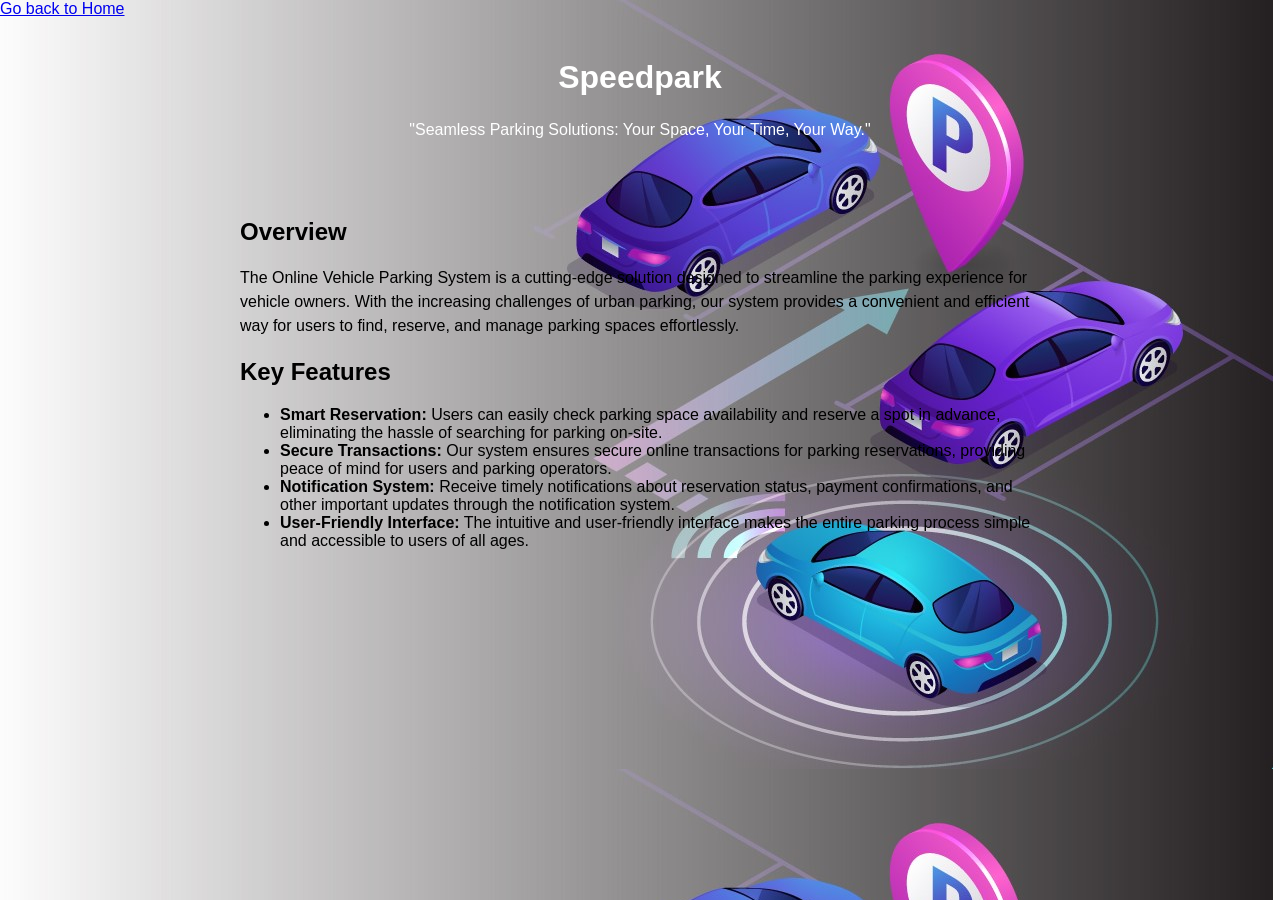
<file: html/aboutus.html>
<!DOCTYPE html>
<html lang="en">
  <head>
    <meta charset="UTF-8" />
    <meta name="viewport" content="width=device-width, initial-scale=1.0" />
    <title>about us</title>
    <link rel="stylesheet" href="/css/aboutus.css" />
    <a href="/html/home.html">Go back to Home</a>
  </head>
  <body>
    <header>
      <h1>Speedpark</h1>
      <p>"Seamless Parking Solutions: Your Space, Your Time, Your Way."</p>
    </header>
    <section>
      <h2>Overview</h2>
      <p>
        The Online Vehicle Parking System is a cutting-edge solution designed to
        streamline the parking experience for vehicle owners. With the
        increasing challenges of urban parking, our system provides a convenient
        and efficient way for users to find, reserve, and manage parking spaces
        effortlessly.
      </p>

      <h2>Key Features</h2>
      <ul>
        <li>
          <strong>Smart Reservation:</strong> Users can easily check parking
          space availability and reserve a spot in advance, eliminating the
          hassle of searching for parking on-site.
        </li>
        <li>
          <strong>Secure Transactions:</strong> Our system ensures secure online
          transactions for parking reservations, providing peace of mind for
          users and parking operators.
        </li>
        <li>
          <strong>Notification System:</strong> Receive timely notifications
          about reservation status, payment confirmations, and other important
          updates through the notification system.
        </li>
        <li>
          <strong>User-Friendly Interface:</strong> The intuitive and
          user-friendly interface makes the entire parking process simple and
          accessible to users of all ages.
        </li>
      </ul>
    </section>
  </body>
</html>
</file>
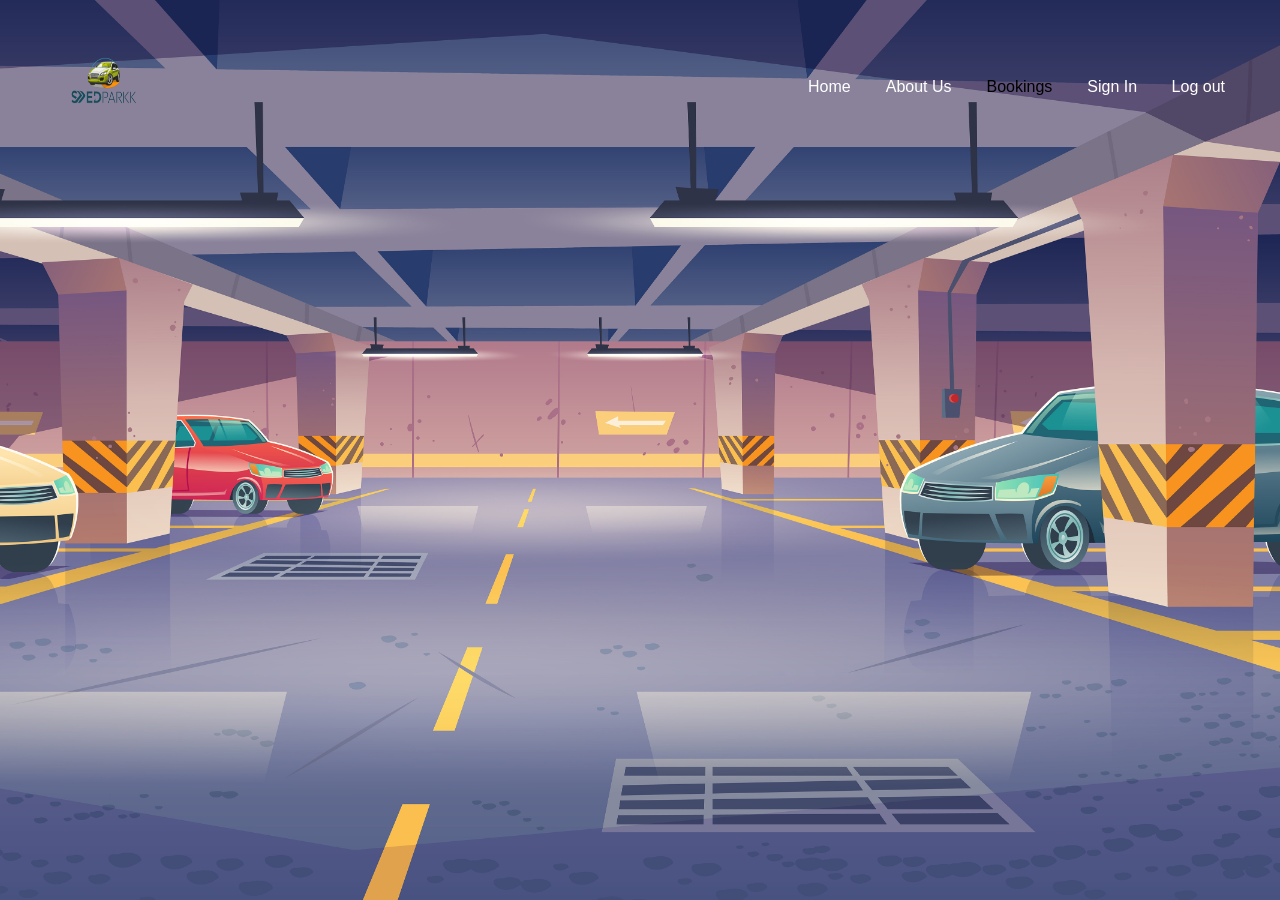
<file: html/home.html>
<!-- <home page html> -->
<!DOCTYPE html>
<html lang="en">
  <head>
    <meta charset="UTF-8" />
    <meta name="viewport" content="width=device-width, initial-scale=1.0" />
    <title>Homepage</title>
    <link rel="stylesheet" href="/css/home.css" />
  </head>
  <body>
    <header class="header">
      <nav class="navbar">
        <h2 class="logo"><a href="#">
          <img class="navLogo" src="/assets/logo.png" alt="">
        </a></h2>
        <ul class="links">
          <li><a href="#">Home</a></li>
          <a href="/html/aboutus.html"> About Us</a>
          <li class="dropdown">
            
            <label for="dropdown-toggle">Bookings</label>
            <ul class="dropdown-content">
              <li><a href="/html/slot.html">View Slots</a></li>
              <li><a href="/html/bookslot.html">Book Slot</a></li>
              
            </ul>
          </li>
        <div class="buttons">
          <a href="/html/register_login.html" class="signin">Sign In</a>
          <a href="/html/register_login.html" class="Logout">Log out</a>
        </div>
      </nav>
      <!-- <div class="content">
        <h1>Online Vehicle Parking System</h1>

        <p>"Effortless Parking, Anytime, Anywhere:Your Vehicle's Perfect Spot Awaits Online.
            </p> -->
      </div>
      
  </body>
</html>
</file>
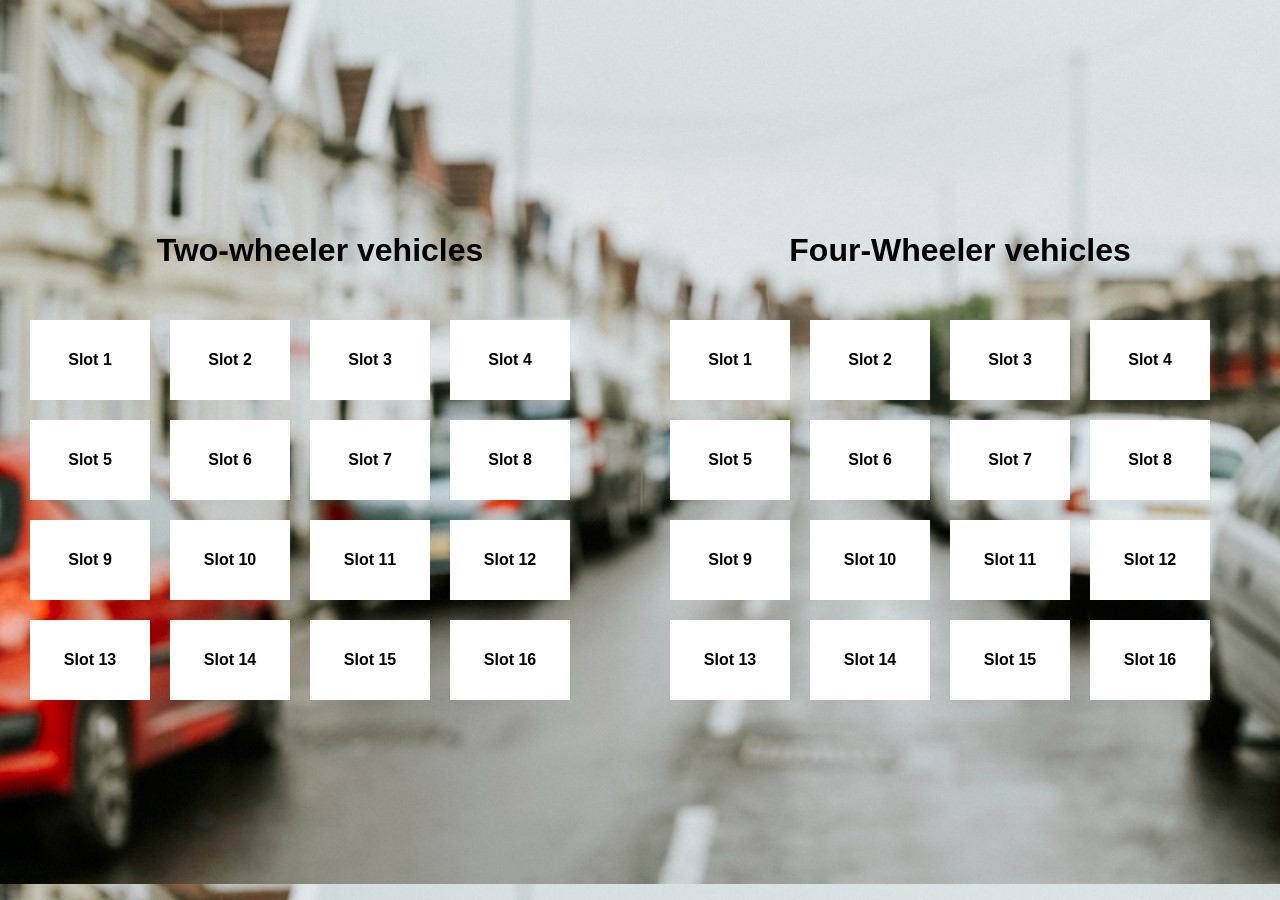
<file: html/slot.html>
<!DOCTYPE html>
<html lang="en">
<head>
    <meta charset="UTF-8">
    <meta name="viewport" content="width=device-width, initial-scale=1.0">

    <link rel="stylesheet" href="/css/slot.css">
    <title>Parking slot</title>
</head>
<body>
    <header>
        <h1>Two-wheeler vehicles</h1>
           <div class="rectangular-container" id="twoWheelerContainer">
            <div class="rectangular-slot" onclick="handleSlotClick(this, 'twoWheeler')">Slot 1</div>
            <div class="rectangular-slot" onclick="handleSlotClick(this, 'twoWheeler')">Slot 2</div>
            <div class="rectangular-slot" onclick="handleSlotClick(this, 'twoWheeler')">Slot 3</div>
            <div class="rectangular-slot" onclick="handleSlotClick(this, 'twoWheeler')">Slot 4</div>
            <div class="rectangular-slot" onclick="handleSlotClick(this, 'twoWheeler')">Slot 5</div>
            <div class="rectangular-slot" onclick="handleSlotClick(this, 'twoWheeler')">Slot 6</div>
            <div class="rectangular-slot" onclick="handleSlotClick(this, 'twoWheeler')">Slot 7</div>
            <div class="rectangular-slot" onclick="handleSlotClick(this, 'twoWheeler')">Slot 8</div>
            <div class="rectangular-slot" onclick="handleSlotClick(this, 'twoWheeler')">Slot 9</div>
            <div class="rectangular-slot" onclick="handleSlotClick(this, 'twoWheeler')">Slot 10</div>
            <div class="rectangular-slot" onclick="handleSlotClick(this, 'twoWheeler')">Slot 11</div>
            <div class="rectangular-slot" onclick="handleSlotClick(this, 'twoWheeler')">Slot 12</div>
            <div class="rectangular-slot" onclick="handleSlotClick(this, 'twoWheeler')">Slot 13</div>
            <div class="rectangular-slot" onclick="handleSlotClick(this, 'twoWheeler')">Slot 14</div>
            <div class="rectangular-slot" onclick="handleSlotClick(this, 'twoWheeler')">Slot 15</div>
            <div class="rectangular-slot" onclick="handleSlotClick(this, 'twoWheeler')">Slot 16</div>
           </header>
        </div>
        <header>
        <h1>Four-Wheeler vehicles</h1>
        <div class="rectangular-container" id="fourWheelerContainer">
            <div class="rectangular-slot" onclick="handleSlotClick(this, 'Four-Wheeler')">Slot 1</div>
            <div class="rectangular-slot" onclick="handleSlotClick(this, 'Four-Wheeler')">Slot 2</div>
            <div class="rectangular-slot" onclick="handleSlotClick(this, 'Four-Wheeler')">Slot 3</div>
            <div class="rectangular-slot" onclick="handleSlotClick(this, 'Four-Wheeler')">Slot 4</div>
            <div class="rectangular-slot" onclick="handleSlotClick(this, 'Four-Wheeler')">Slot 5</div>
            <div class="rectangular-slot" onclick="handleSlotClick(this, 'Four-Wheeler')">Slot 6</div>
            <div class="rectangular-slot" onclick="handleSlotClick(this, 'Four-Wheeler')">Slot 7</div>
            <div class="rectangular-slot" onclick="handleSlotClick(this, 'Four-Wheeler')">Slot 8</div>
            <div class="rectangular-slot" onclick="handleSlotClick(this, 'Four-Wheeler')">Slot 9</div>
            <div class="rectangular-slot" onclick="handleSlotClick(this, 'Four-Wheeler')">Slot 10</div>
            <div class="rectangular-slot" onclick="handleSlotClick(this, 'Four-Wheeler')">Slot 11</div>
            <div class="rectangular-slot" onclick="handleSlotClick(this, 'Four-Wheeler')">Slot 12</div>
            <div class="rectangular-slot" onclick="handleSlotClick(this, 'Four-Wheeler')">Slot 13</div>
            <div class="rectangular-slot" onclick="handleSlotClick(this, 'Four-Wheeler')">Slot 14</div>
            <div class="rectangular-slot" onclick="handleSlotClick(this, 'Four-Wheeler')">Slot 15</div>
            <div class="rectangular-slot" onclick="handleSlotClick(this, 'Four-Wheeler')">Slot 16</div>
    </div>
    <script type="module">
        
    </script>

<script src="/js/slot.js"></script>

</body>
</html>
</div>
</file>
<file: css/aboutus.css>
body {
  font-family: "Arial", sans-serif;
  margin: 0;
  padding: 0;
  background-image: url("/assets/v.jpeg");
  color: black;
}

header {
  color: white;
  padding: 20px;
  text-align: center;
}

section {
  max-width: 800px;
  margin: 0 auto;
  padding: 20px;
}

p {
  line-height: 1.5;
}
</file>
<file: css/home.css>
@import url("https://fonts.googleapis.com/css2?family=Open+Sans:wght@300;400;500;600;700&display=swap");

* {
  margin: 0;
  padding: 0;
  box-sizing: border-box;
  font-family: "popins", sans-serif;
}

body {
  height: 100vh;
  width: 100%;
  background: url("/assets/1736.jpg");
  background-position: 100%;
  background-size: cover;
}

.header {
  position: fixed;
  top: 0;
  left: 0;
  width: 100%;
}
.navbar {
  display: flex;
  align-items: center;
  justify-content: space-between;
  max-width: 1200px;
  margin: 0 auto;
  padding: 20px 15px;
}

.navbar .logo a {
  width: 6rem;
  height: 8rem;
  overflow: hidden;
  scale: 100%;
}

.navLogo {
  width: 6rem;
  height: 8rem;
}

.navbar .links {
  display: flex;
  align-items: center;
  list-style: none;
  gap: 35px;
}

.navbar .links a {
  font-weight: 500;
  text-decoration: none;
  color: #fff;
  padding: 10px 0;
  transition: 0.2s ease;
}

.navbar .links a:hover {
  color: red;
}

.navbar .buttons a {
  text-decoration: none;
  color: #fff(20, 18, 19);
  font-size: 1rem;
  padding: 15px 0;
  transition: 0.2s ease;
}

.navbar .buttons a:not(:last-child) {
  margin-right: 30px;
}

.navbar .buttons .signin:hover {
  color: red;
}

.navbar .buttons .signup {
  border: 1px solid #fff;
  padding: 10px 20px;
  border-radius: 0.375rem;
  padding: 10px 20px;
  border-radius: 0.375rem;
  text-align: center;
  transition: 0.2s ease;
}

.navbar .buttons .signup:hover {
  background-color: red;
  color: #fff(26, 25, 26);
}
/* ... existing code ... */

/* Dropdown styles */
.dropdown {
  position: relative;
}

.dropdown-content {
  display: none;
  position: absolute;
  top: 100%;
  left: 0;
  color: #fff;

  box-shadow: 0 4px 8px #fff(0, 0, 0, 0.1);
  z-index: 1;
}

.dropdown-content a {
  color: #fff;
  padding: 10px;
  display: block;
  text-decoration: none;
  transition: background-color 0.3s ease;
}

.dropdown:hover .dropdown-content {
  display: block;
}

.content {
  margin-top: 14%;
  color: #fff;
  max-width: 620px;
}

.hero-section .hero {
  max-width: 50%;
  color: #fff;
  text-align: right;
}

.hero-section h2 {
  font-size: 2.5rem;
  margin-bottom: 20px;
  color: #fff;
}
.hero-section p {
  font-size: 1.2rem;
  margin-bottom: 20px;
  color: #fff;
}
.hero-section .buttons {
  margin-top: 40px;
}

.hero-section .buttons a {
  text-decoration: none;
  color: #fff;
  padding: 12px 24px;
  border-radius: 0.375rem;
  font-weight: 600;
  transition: 0.2s ease;
  display: inline-block;
}

.hero-section .buttons a:not(:last-child) {
  margin-right: 15px;
}

.buttons .join {
  background-color: red;
}

.hero-section .buttons .learn {
  border: 1px solid #fff;
  border-radius: 0.375rem;
}

.hero-section .buttons a:hover {
  background-color: red;
}

/* Hamburger menu styles */
#menu-toggle {
  display: none;
}

#hamburger-btn {
  font-size: 1.8rem;
  color: lightblue;
  cursor: pointer;
  display: none;
  order: 1;
}

@media screen and (max-width: 1023px) {
  .navbar .logo a {
    font-size: 1.5rem;
  }

  .links {
    position: fixed;
    left: -100%;
    top: 75px;
    width: 100%;
    height: 100vh;
    padding-top: 50px;
    background: #175d69;
    flex-direction: column;
    transition: 0.3s ease;
  }

  .navbar #menu-toggle:checked ~ .links {
    left: 0;
  }

  .navbar #hamburger-btn {
    display: block;
  }

  .header .buttons {
    display: none;
  }

  .hero-section .hero {
    max-width: 100%;
    text-align: center;
  }

  .hero-section img {
    display: none;
  }
}
</file>
<file: css/slot.css>
body {
  font-family: Arial, sans-serif;
  background: url("/assets/image2.jpg");
  display: flex;
  justify-content: center;
  align-items: center;
  height: 100vh;
  margin: 0;
}
header {
  text-align: center;
  padding: 20px;
}

h1 {
  color: black;
  padding: 20px;
  text-align: center;
}

.rectangular-container {
  display: flex;
  flex-wrap: wrap;
}

.twoWheeler-container {
  flex: 1; /* Adjust the flex property to create a vertical partition */
}

.fourWheeler-container {
  flex: 1; /* Adjust the flex property to create a vertical partition */
}

.rectangular-slot {
  width: 120px;
  height: 80px;
  background-color: white;
  margin: 10px;
  display: flex;
  justify-content: center;
  align-items: center;
  color: black;
  font-weight: bold;
  cursor: pointer;
  transition: background-color 0.3s;
}

.rectangular-container {
  display: flex;
  flex-wrap: wrap;
}

.rectangular-slot {
  width: 120px;
  height: 80px;
  background-color: white;
  margin: 10px;
  display: flex;
  justify-content: center;
  align-items: center;
  color: black;
  font-weight: bold;
  cursor: pointer;
  transition: background-color 0.3s;
}
</file>
